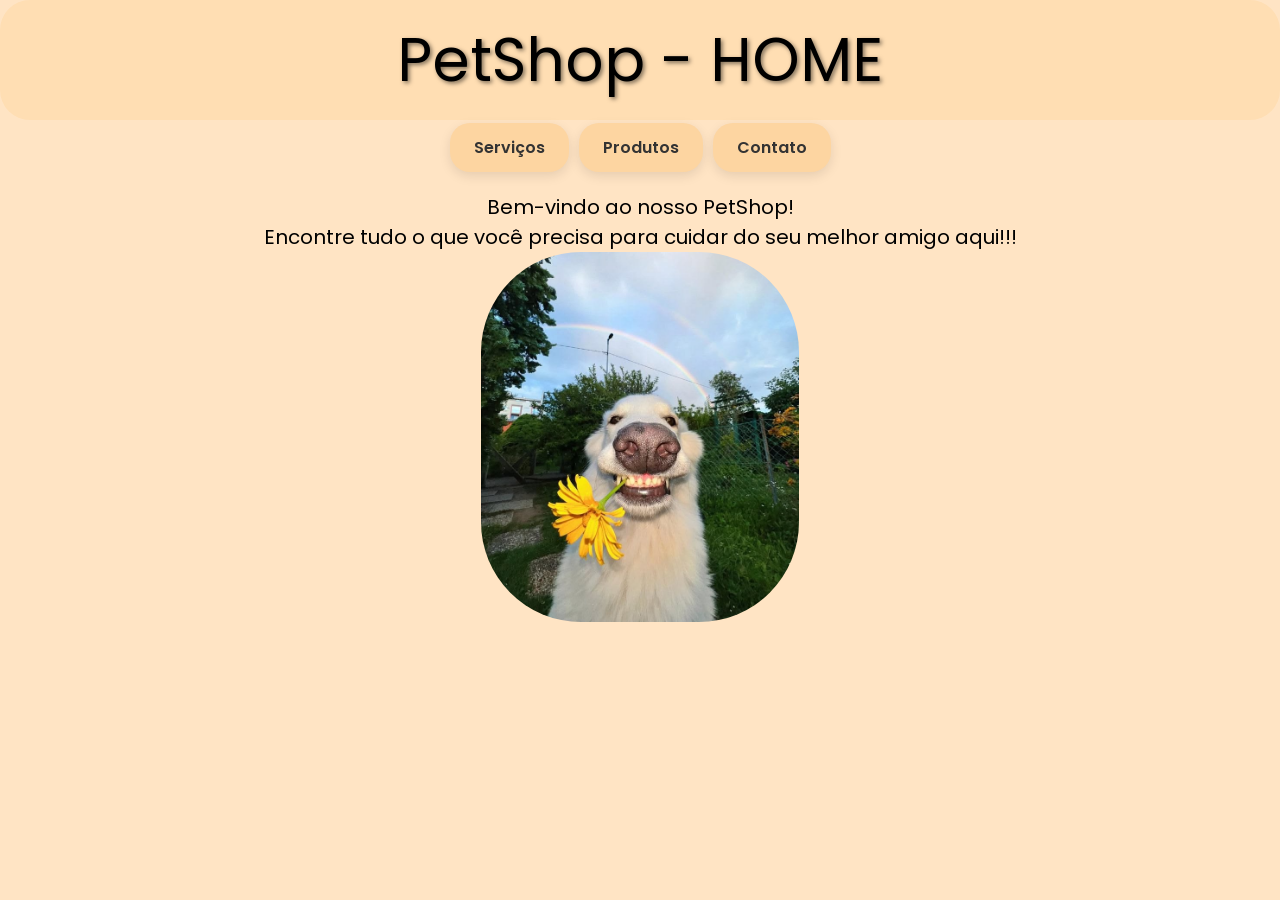
<file: index.html>
<!DOCTYPE html>
<html lang="pt-br">
<head>
    <meta charset="UTF-8">
    <meta name="viewport" content="width=device-width, initial-scale=1.0">
    <link rel="stylesheet" href="principal.css">
    <link href="https://fonts.googleapis.com/css2?family=Poppins&display=swap" rel="stylesheet">
    <title>PetShop</title>
</head>
<body>  
    <div class="tt1">PetShop - HOME</div>
    <div class="prp">
        <a href="servicos.html">Serviços</a>
        <a href="produtos.html">Produtos</a>
        <a href="contato.html">Contato</a>
    </div>
    <div class="txt1">Bem-vindo ao nosso PetShop!<br>Encontre tudo o que você precisa para cuidar do seu melhor amigo aqui!!!</div>
    <div class="img1"><img src="_🤌🌼.jpg" alt="Imagem de um gato e um cachorro"></div>
</body>
</html>
</file>
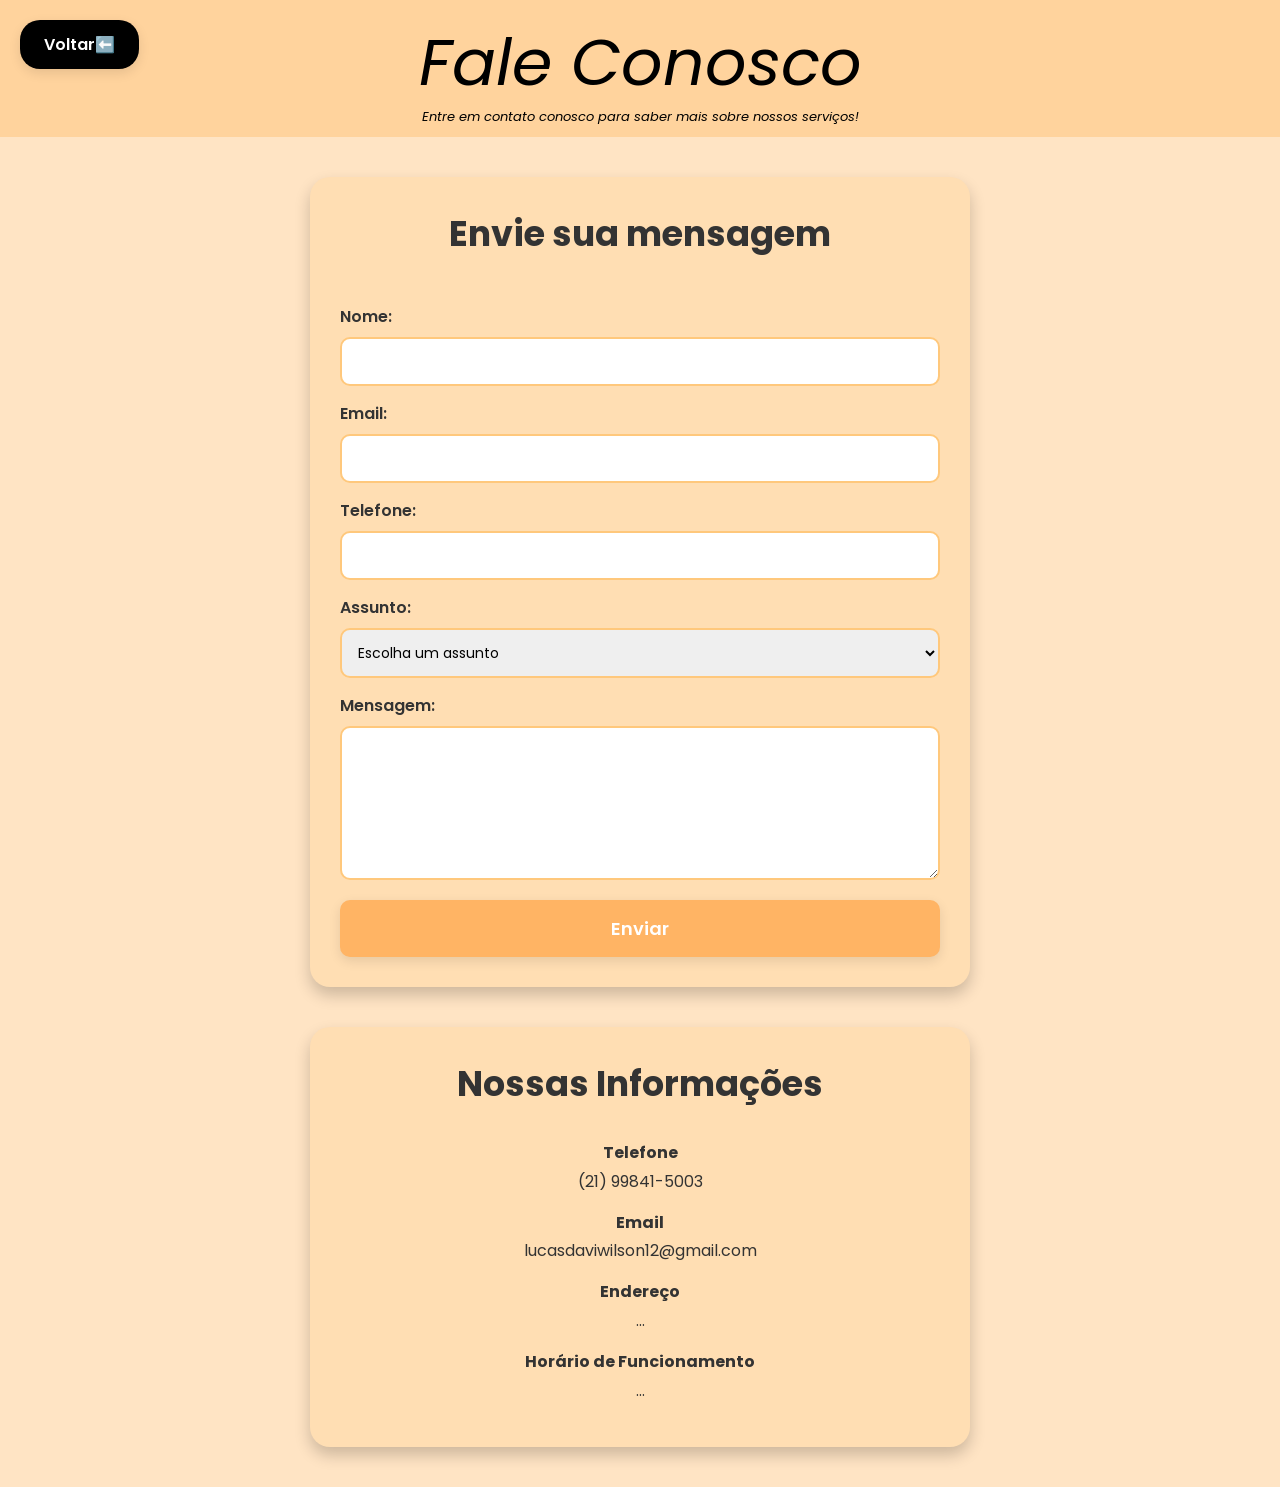
<file: contato.html>
<!DOCTYPE html>
<html lang="pt-br">
<head>
    <meta charset="UTF-8">
    <meta name="viewport" content="width=device-width, initial-scale=1.0">
    <link rel="stylesheet" href="contato.css">
    <link href="https://fonts.googleapis.com/css2?family=Poppins&display=swap" rel="stylesheet">
    <title>Contato - PetShop</title>
</head>
<body>
<div class="td">
    <a href="index.html" class="btn-voltar">Voltar⬅️</a>
    <div class="tt1">Fale Conosco</div>
    <p class="txt1">Entre em contato conosco para saber mais sobre nossos serviços!</p>
</div>

<div class="formulario">
    <h2>Envie sua mensagem</h2>
    <form>
        <label for="nome">Nome:</label>
        <input type="text" id="nome" name="nome" required>

        <label for="email">Email:</label>
        <input type="email" id="email" name="email" required>

        <label for="telefone">Telefone:</label>
        <input type="tel" id="telefone" name="telefone">

        <label for="assunto">Assunto:</label>
        <select id="assunto" name="assunto" required>
            <option value="">Escolha um assunto</option>
            <option value="servicos">Informações sobre Serviços</option>
            <option value="produtos">Informações sobre Produtos</option>
            <option value="agendamento">Agendamento</option>
            <option value="reclamacao">Reclamação</option>
            <option value="outro">Outro</option>
        </select>

        <label for="mensagem">Mensagem:</label>
        <textarea id="mensagem" name="mensagem" rows="6" required></textarea>

        <button type="submit">Enviar</button>
    </form>
</div>

<div class="informacoes">
    <h2>Nossas Informações</h2>
    <p><strong>Telefone</strong> <br>(21) 99841-5003</p>
    <p><strong>Email</strong> <br>lucasdaviwilson12@gmail.com</p>
    <p><strong>Endereço</strong> <br>...</p>
    <p><strong>Horário de Funcionamento</strong>
   <br>...
 </p>
</div>

</body>
</html>
</file>
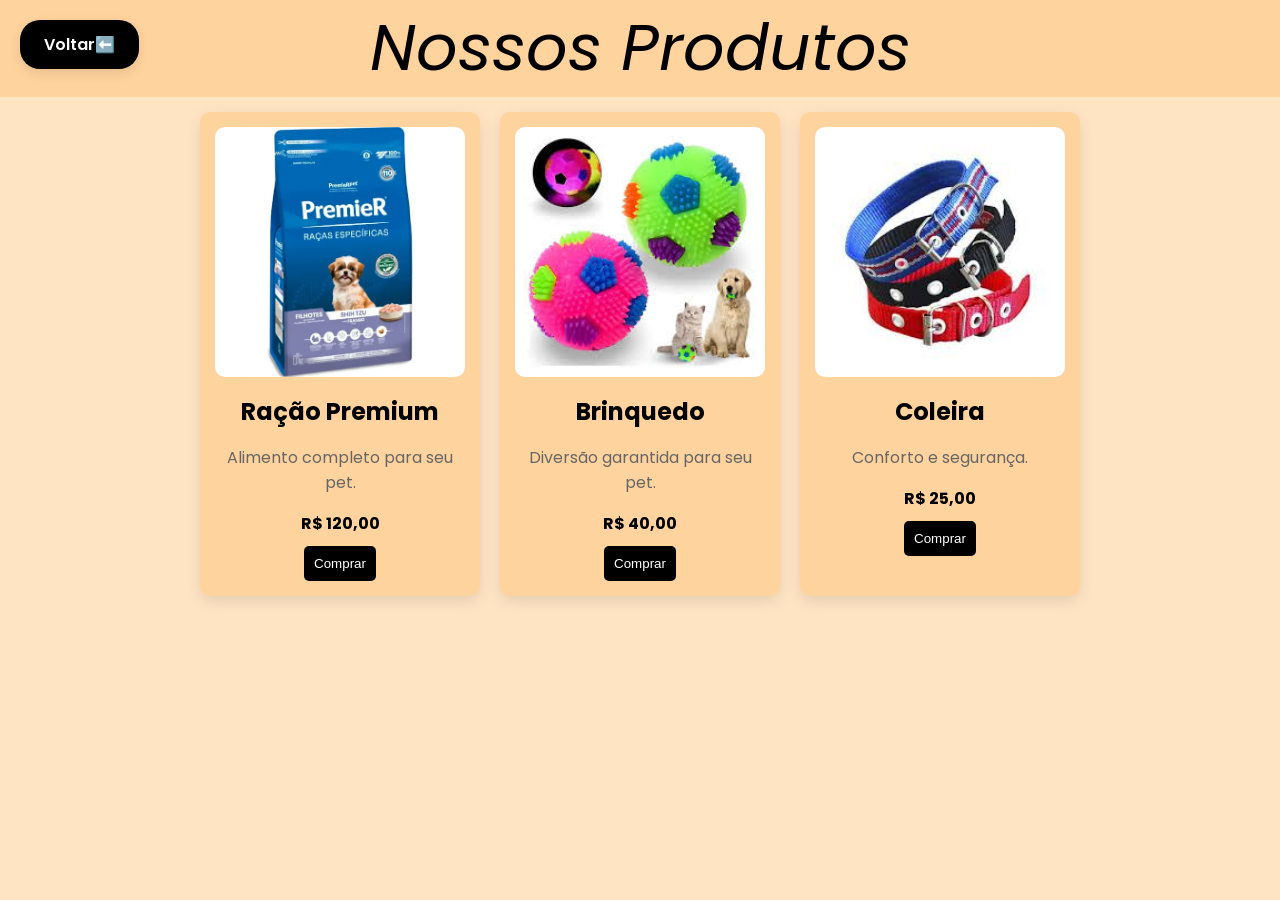
<file: produtos.html>
<!DOCTYPE html>
<html lang="pt-br">
    <meta charset="UTF-8">
    <meta name="viewport" content="width=device-width, initial-scale=1.0">
    <link href="https://fonts.googleapis.com/css2?family=Poppins&display=swap" rel="stylesheet">
    <link rel="stylesheet" href="produtos.css">
<head>
    <title>Produtos</title>
    
</head>
<body>
     <a href="index.html" class="btn-voltar">Voltar⬅️</a>
    
        <p class="tt1">Nossos Produtos</p>

    <main class="container">

        <div class="produto">
            <img src="racao.jpg" alt="Ração">
            <h2>Ração Premium</h2>
            <p>Alimento completo para seu pet.</p>
            <span>R$ 120,00</span>
            <button>Comprar</button>
        </div>

        <div class="produto">
            <img src="brinquedo.jpg" alt="Brinquedo">
            <h2>Brinquedo</h2>
            <p>Diversão garantida para seu pet.</p>
            <span>R$ 40,00</span>
            <button>Comprar</button>
        </div>

        <div class="produto">
            <img src="coleira.jpg" alt="Coleira">
            <h2>Coleira</h2>
            <p>Conforto e segurança.</p>
            <span>R$ 25,00</span>
            <button>Comprar</button>
        </div>

    </main>
</body>
</html>
</file>
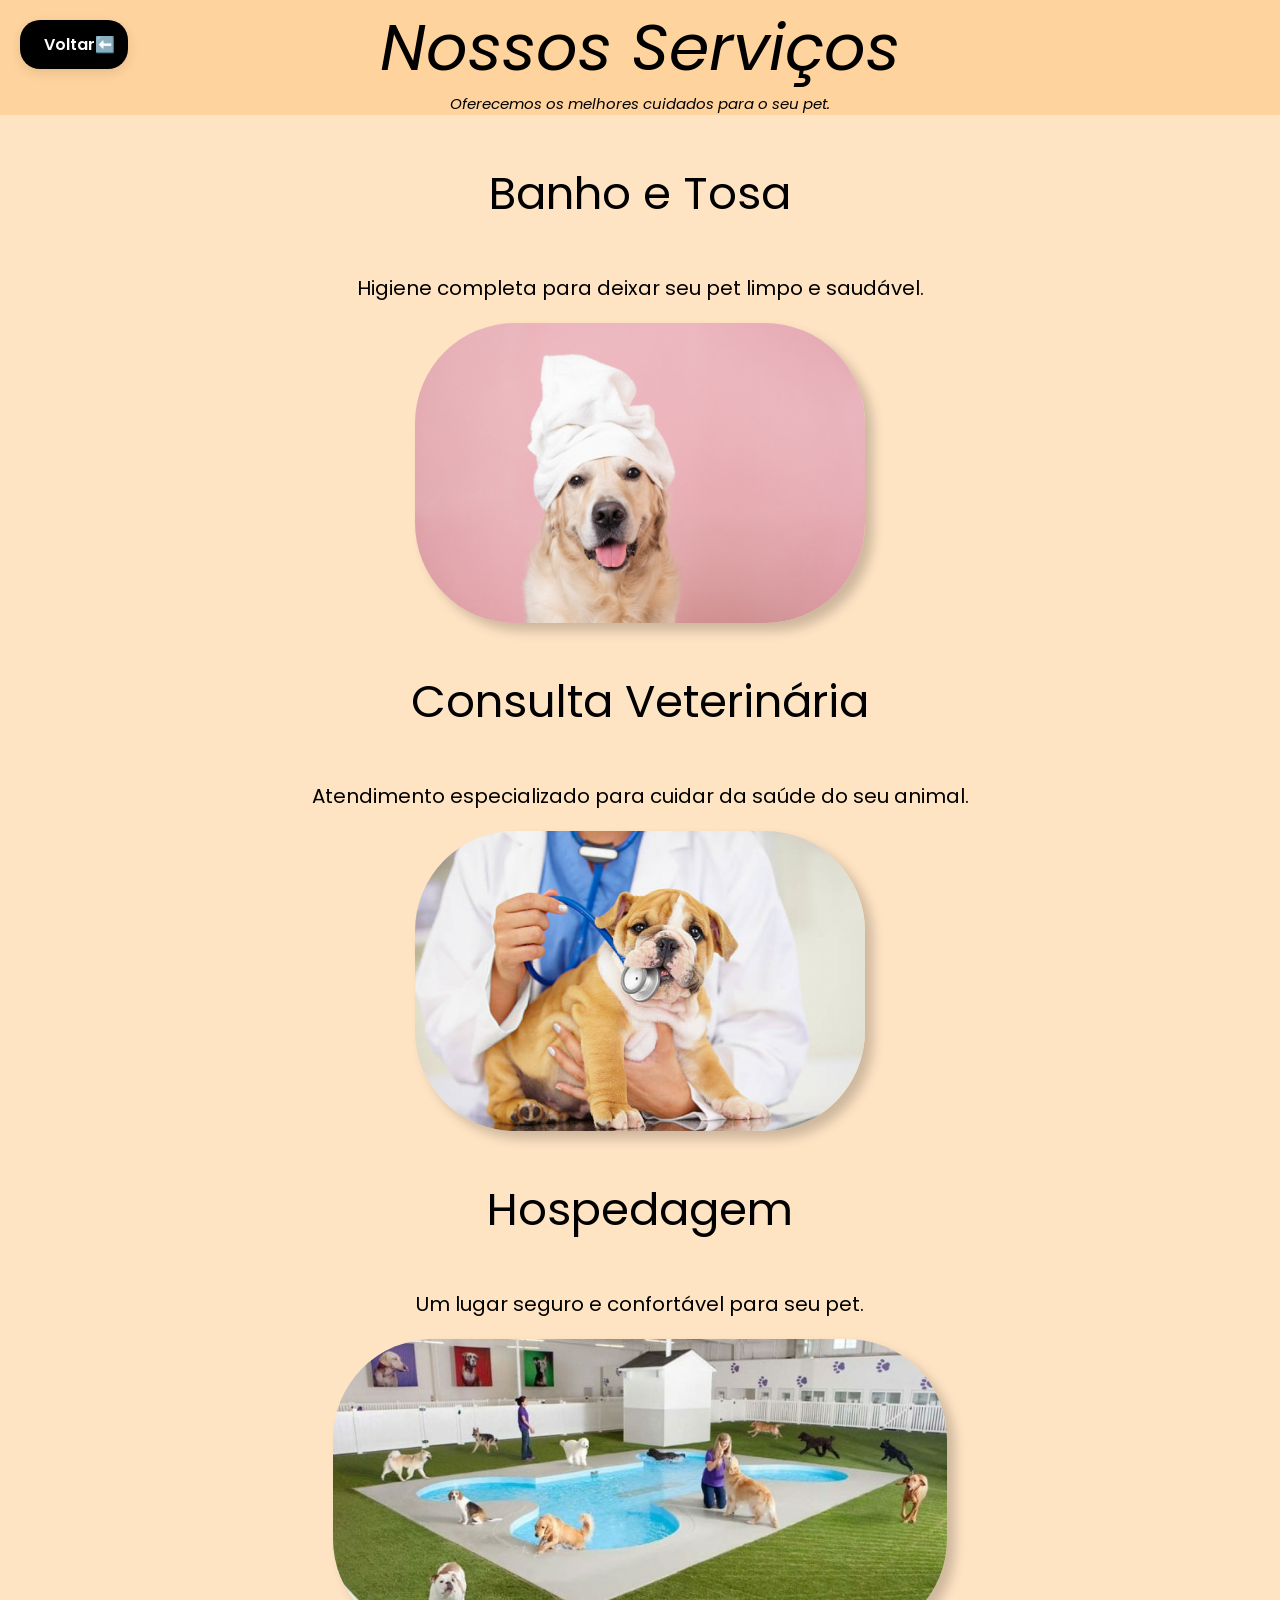
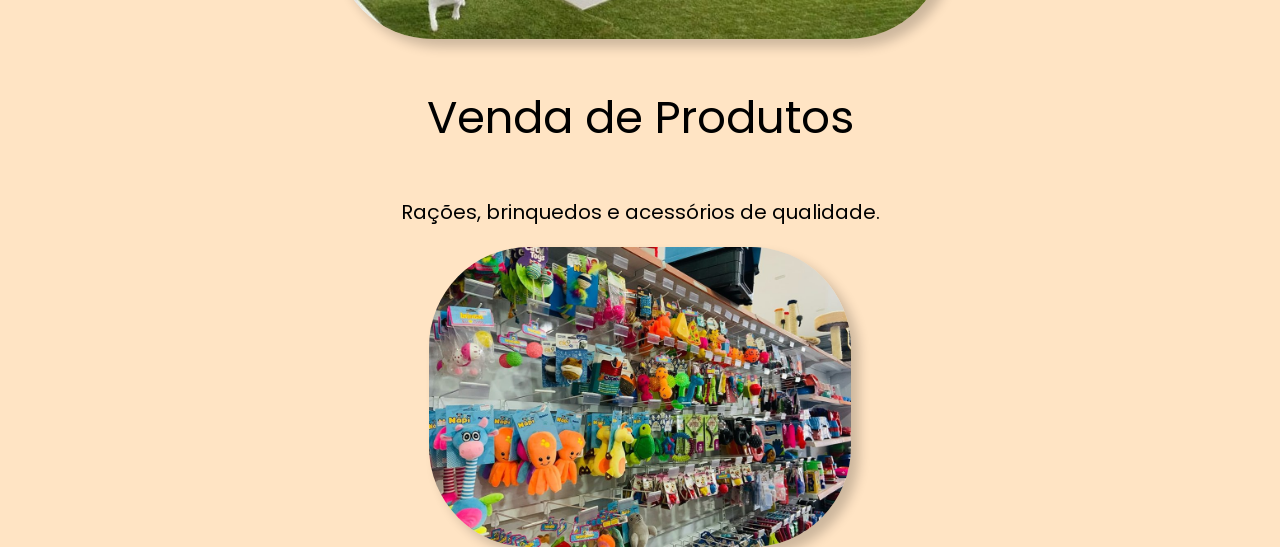
<file: servicos.html>
<!DOCTYPE html>
<html lang="pt-br">
<head>
    <meta charset="UTF-8">
    <meta name="viewport" content="width=device-width, initial-scale=1.0">
    <link rel="stylesheet" href="servicos.css">
    <link href="https://fonts.googleapis.com/css2?family=Poppins&display=swap" rel="stylesheet">
    <title>Serviços</title>
</head>
<body>
<div class="td">
    <a href="index.html" class="btn-voltar">Voltar⬅️</a>
    <p class="tt1">
        Nossos Serviços
    </p>

    <p class="txt1">Oferecemos os melhores cuidados para o seu pet.</p>
</div>
    <div class="tt">
        <p>Banho e Tosa</p>
    </div>
        <p class="txt">Higiene completa para deixar seu pet limpo e saudável.</p>
        <img src="banho.png" alt="banho">

    <div class="tt">
        <p>Consulta Veterinária</p>
    </div>
        <p class="txt">Atendimento especializado para cuidar da saúde do seu animal.</p>
        <img src="cons_vet.png" alt="Consulta Veterinária">
    <div class="tt">
        <p>Hospedagem</p>
    </div>
        <p class="txt">Um lugar seguro e confortável para seu pet.</p>
        <img src="hospedagem.jpg" alt="Hospedagem para pets">
    

    <div class="tt">
        <p>Venda de Produtos</p>
    </div>
        <p class="txt">Rações, brinquedos e acessórios de qualidade.</p>
        <img src="produtos.png" alt="Produtos">
</body>
</html>
</file>
<file: principal.css>
/* Estilos da página principal */
body{
    background-color: bisque;
    margin: 0px;
    animation: fadein 1.5s;
}

/* Estilos da imagem */
img{
    display: block;
    margin-left: auto;
    margin-right: auto;
    animation: fadein 1.5s;
    border-radius: 100px;
    height: 370px;
    width: auto;
}
/* Título principal */
.tt1{
    text-align: center;
    font-size: 60px;
    font-family: poppins ;
    background-color: rgb(255, 222, 179);
    padding: 15px;
    animation: fadein 1.5s;
    border-radius: 30px;
    text-shadow: 2px 2px 4px rgba(0, 0, 0, 0.5);

}
/* Texto padrão */
.txt1{
    text-align: center;
    font-size: 20px;
    font-family: poppins ;
    animation: fadein 1.5s;

}
/* Animação de fade in - transição suave de opacidade */
@keyframes fadein{
    0% {opacity: 0;}
    50% {opacity: 1;}
    100% {opacity: 1;}
}
a {
    background-color: rgb(253, 213, 161);
    padding: 12px 24px;
    border-radius: 20px;
    text-decoration: none;
    color: #333;
    display: inline-block;              /* muda para bloco */
    box-shadow: 0 4px 12px rgba(0, 0, 0, 0.1);
    transition: box-shadow 0.3s ease;
    font-weight: 600;
    width: auto;          /* largura automática */
    margin: 3px 5px 20px;    /* espaço e posição à esquerda */
    animation: fadein 1.5s;
    font-family: poppins;
}
a:hover {
    box-shadow: 0 8px 20px rgba(0, 0, 0, 0.2);
}
.prp{
    display: flex;
    align-items: center;
    justify-content: center;
    flex-wrap: wrap;
}
</file>
<file: contato.css>
/* Estilos da página de contato */
body {
    background-color: bisque;
    margin: 0px;
    animation: fadein 1.5s;
    font-family: poppins, sans-serif;
}

/* Botão de  */
.btn-voltar {
    display: inline-block;
    padding: 12px 24px;
    background-color: rgb(0, 0, 0);
    text-decoration: none;
    color: #ffffff;
    border-radius: 20px;
    margin: 20px;
    font-family: poppins;
    font-weight: 600;
    box-shadow: 0 4px 12px rgba(0, 0, 0, 0.1);
    transition: all 0.3s ease;
    text-align: center;
}

.btn-voltar:hover {
    background-color: rgb(255, 255, 255);
    box-shadow: 0 8px 20px rgba(0, 0, 0, 0.2);
    transform: translateY(-2px);
    color: rgb(0, 0, 0);
}

/* Título principal */
.tt1 {
    font-size: 65px;
    text-align: center;
    font-style: italic;
    margin-top: -90px;
    margin-right: auto;
    background-color: rgb(255, 211, 157);
    padding: 15px;
    animation: fadein 1.5s;
}

/* Texto de introdução */
.txt1 {
    font-size: 13px;
    text-align: center;
    margin-left: auto;
    margin-right: auto;
    margin-top: -30px;
    font-style: italic;
    background-color: rgb(255, 211, 157);
    padding: 10px;
    animation: fadein 1.5s;
}

/* Container principal */
.td {
    animation: fadein 1.5s;
}

/* Estilos do formulário */
.formulario {
    max-width: 600px;
    margin: 40px auto;
    background-color: rgb(255, 222, 179);
    padding: 30px;
    border-radius: 20px;
    box-shadow: 0 8px 16px rgba(0, 0, 0, 0.2);
    animation: fadein 1.5s;
}

.formulario h2 {
    text-align: center;
    font-size: 35px;
    font-family: poppins;
    color: #333;
    margin-top: 0;
}

.formulario form {
    display: flex;
    flex-direction: column;
}

.formulario label {
    font-family: poppins;
    font-weight: 600;
    margin-top: 15px;
    margin-bottom: 8px;
    font-size: 16px;
    color: #333;
}

.formulario input,
.formulario textarea,
.formulario select {
    padding: 12px;
    border: 2px solid rgb(255, 200, 124);
    border-radius: 10px;
    font-family: poppins;
    font-size: 14px;
    transition: border-color 0.3s ease;
}

.formulario input:focus,
.formulario textarea:focus,
.formulario select:focus {
    outline: none;
    border-color: rgb(0, 0, 0);
    box-shadow: 0 0 8px rgba(0, 0, 0, 0.2);
}

.formulario button {
    margin-top: 20px;
    padding: 15px;
    background-color: rgb(255, 180, 100);
    border: none;
    border-radius: 10px;
    font-family: poppins;
    font-size: 18px;
    font-weight: 600;
    color: #fff;
    cursor: pointer;
    transition: all 0.3s ease;
    box-shadow: 0 4px 12px rgba(0, 0, 0, 0.1);
}

.formulario button:hover {
    background-color: rgb(255, 160, 70);
    box-shadow: 0 6px 16px rgba(0, 0, 0, 0.2);
    transform: translateY(-2px);
}

/* Estilos das informações de contato */
.informacoes {
    max-width: 600px;
    margin: 40px auto;
    background-color: rgb(255, 222, 179);
    padding: 30px;
    border-radius: 20px;
    box-shadow: 0 8px 16px rgba(0, 0, 0, 0.2);
    animation: fadein 1.5s;
    text-align: center;
}

.informacoes h2 {
    text-align: center;
    font-size: 35px;
    font-family: poppins;
    color: #333;
    margin-top: 0;
}

.informacoes p {
    font-family: poppins;
    font-size: 16px;
    color: #333;
    line-height: 1.8;
    margin: 12px 0;
}

/* Animação de fade in */
@keyframes fadein {
    0% { opacity: 0; }
    50% { opacity: 1; }
    100% { opacity: 1; }
}

/* Responsividade para telas menores */
@media (max-width: 768px) {
    .tt1 {
        font-size: 45px;
        margin-top: -50px;
    }

    .txt1 {
        font-size: 14px;
        margin-top: -40px;
    }

    .formulario,
    .informacoes {
        margin: 20px;
        padding: 20px;
    }

    .formulario h2,
    .informacoes h2 {
        font-size: 28px;
    }
}
</file>
<file: produtos.css>
body {
    margin: 0px;
    background-color: bisque;
    animation: fadein 1.5s;
    font-family: poppins, sans-serif;}

.tt1 {
    font-size: 65px;
    text-align: center;
    font-style: italic;
    margin-top: -90px;
    margin-right: auto;
    background-color: rgb(255, 211, 157); 
    animation: fadein 1.5s;
    font-family: poppins, sans-serif;
    
}

.container {
    display: flex;
    justify-content: center;
    gap: 20px;
    padding: 30px;
    flex-wrap: wrap;
}

.produto {
    margin: -80px 0;
    background-color: rgb(255, 211, 157);
    border-radius: 10px;
    padding: 15px;
    width: 250px;
    text-align: center;
    box-shadow: 0 5px 15px rgba(0,0,0,0.1);
    transition: 0.3s;
    font-family: poppins, sans-serif;
    color: #000000;
}

.produto:hover {
    transform: scale(1.05);
}

.produto img {
    width: 100%;
    border-radius: 10px;
}

.produto h2 {
    margin: 10px 0;
}

.produto p {
    color: #666;
}

.produto span {
    display: block;
    font-weight: bold;
    margin: 10px 0;
}

button {
    background-color: #000000;
    color: white;
    border: none;
    padding: 10px;
    border-radius: 5px;
    cursor: pointer;
}

button:hover {
    background-color: #c7c7c7;
    color: black;
}
.btn-voltar {
    display: inline-block;
    padding: 12px 24px;
    background-color: rgb(0, 0, 0);
    text-decoration: none;
    color: #ffffff;
    border-radius: 20px;
    margin: 20px;
    font-family: poppins;
    font-weight: 600;
    box-shadow: 0 4px 12px rgba(0, 0, 0, 0.1);
    text-align: center;
    animation: fadein 1.5s;
}

.btn-voltar:hover {
    background-color: rgb(255, 255, 255);
    box-shadow: 0 8px 20px rgba(0, 0, 0, 0.2);
    transform: translateY(-2px);
    color: rgb(0, 0, 0);
}
@keyframes fadein {
    from { opacity: 0; }
    to { opacity: 1; }
}
</file>
<file: servicos.css>
body{
    background-color: bisque;
    margin: 0px;
    animation: fadein 1.5s;
    font-family: poppins, sans-serif;

}
/* Botão de voltar */
.btn-voltar {
    display: inline-block;
    padding: 12px 24px;
    background-color: rgb(0, 0, 0);
    text-decoration: none;
    color: #ffffff;
    border-radius: 20px;
    margin: 20px ;   
    font-family: poppins;
    font-weight: 600;
    box-shadow: 0 4px 12px rgba(0, 0, 0, 0.1);
    transition: all 0.3s ease;
    width: 60px;
    text-align: center;
}

.btn-voltar:hover {
    background-color: rgb(255, 200, 124);
    box-shadow: 0 8px 20px rgba(0, 0, 0, 0.2);
    transform: translateY(-2px);
    background-color: rgb(255, 255, 255);
    color: rgb(0, 0, 0);
}

img{
    display: block;
    margin-left: auto;
    margin-right: auto;
    border-radius: 100px;
    height: 300px;
    width: auto;
    box-shadow: 8px 8px 12px rgba(0, 0, 0, 0.2);
}
.tt{
    font-size: 45px;
    text-align: center;
}
.txt{
    font-size: 20px;
    text-align: center;
}
.tt1{
    font-size: 65px;
    text-align: center;
    font-style: italic  ;
    margin-top: -90px;
    margin-right: auto ;
    background-color: rgb(255, 211, 157);
}
.txt1{
    font-size: 15px;
    text-align: center;
    margin-left: auto;
    margin-right: auto;
    margin-top: -70px;
    margin-right: auto;
    font-style: italic;
    background-color: rgb(255, 211, 157);
}
@keyframes fadein{
    0% {opacity: 0;}
    50% {opacity: 1;}
    100% {opacity: 1;}
}
</file>
